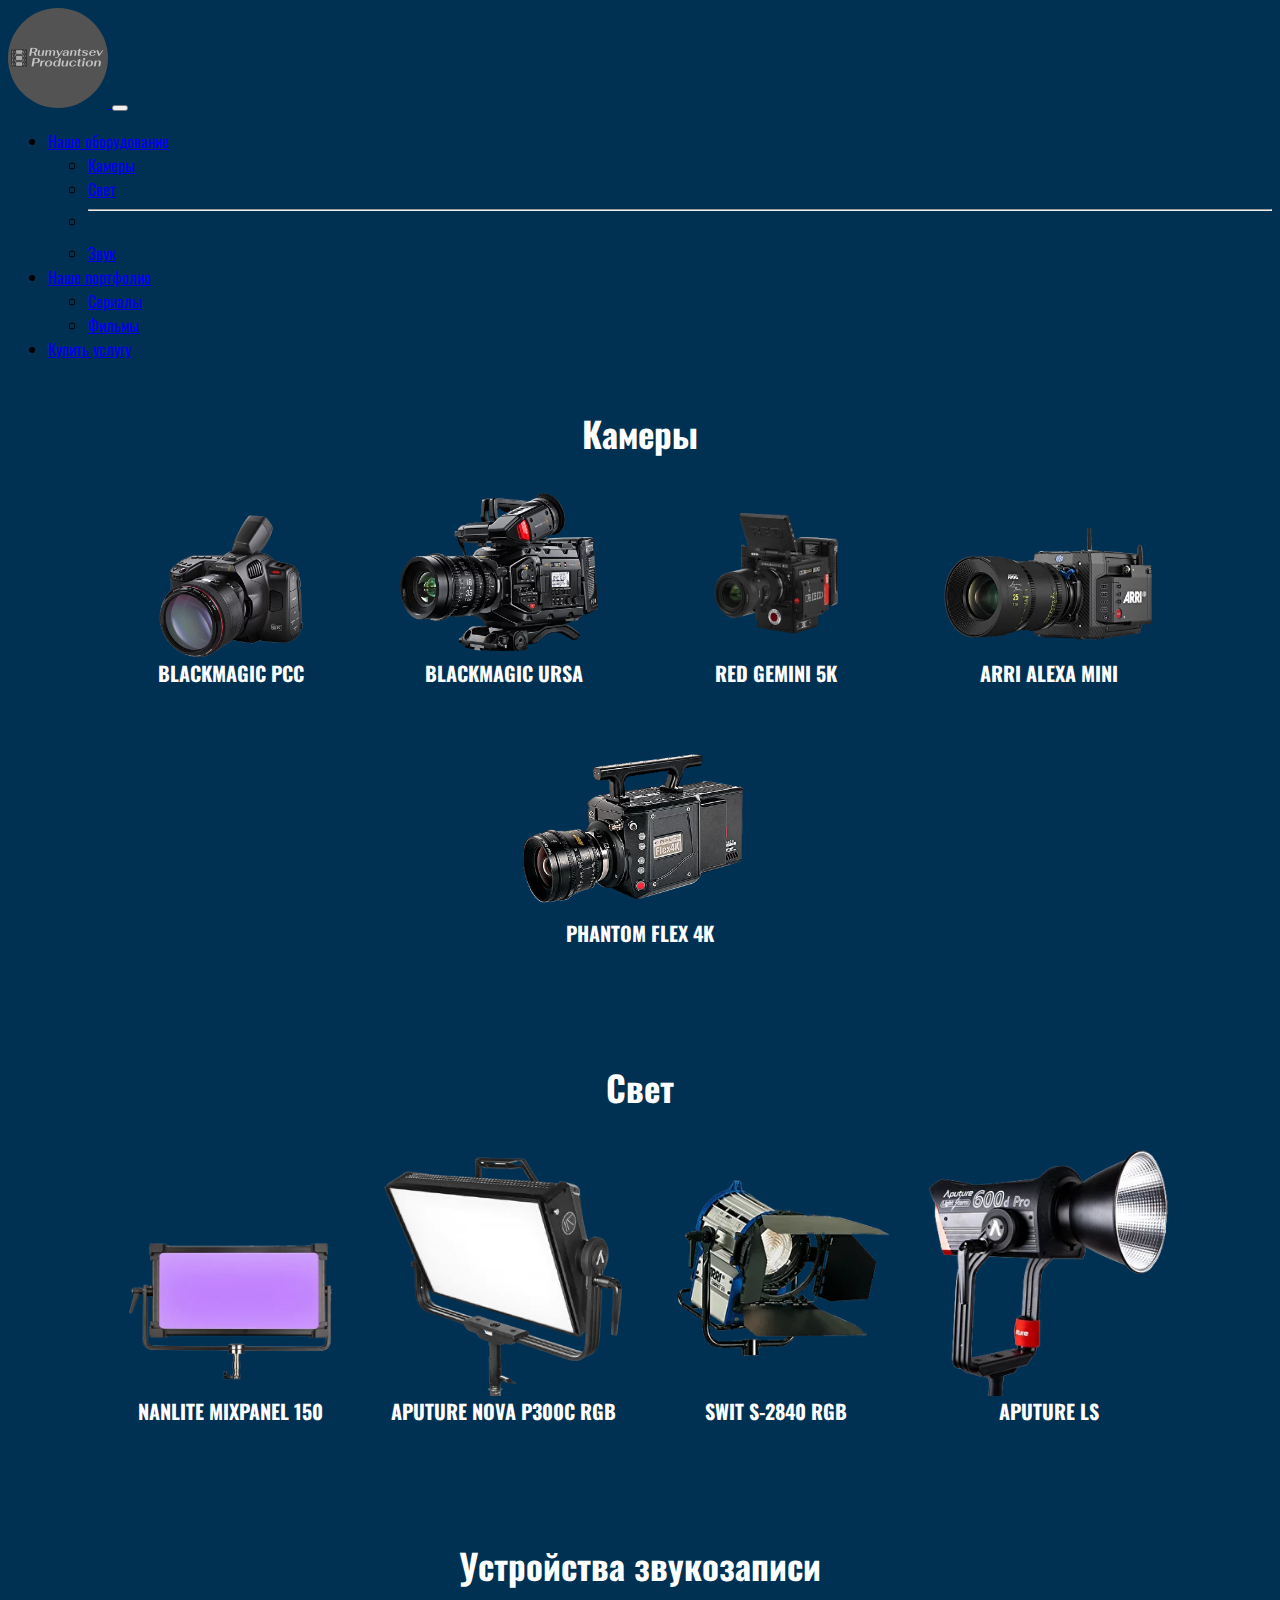
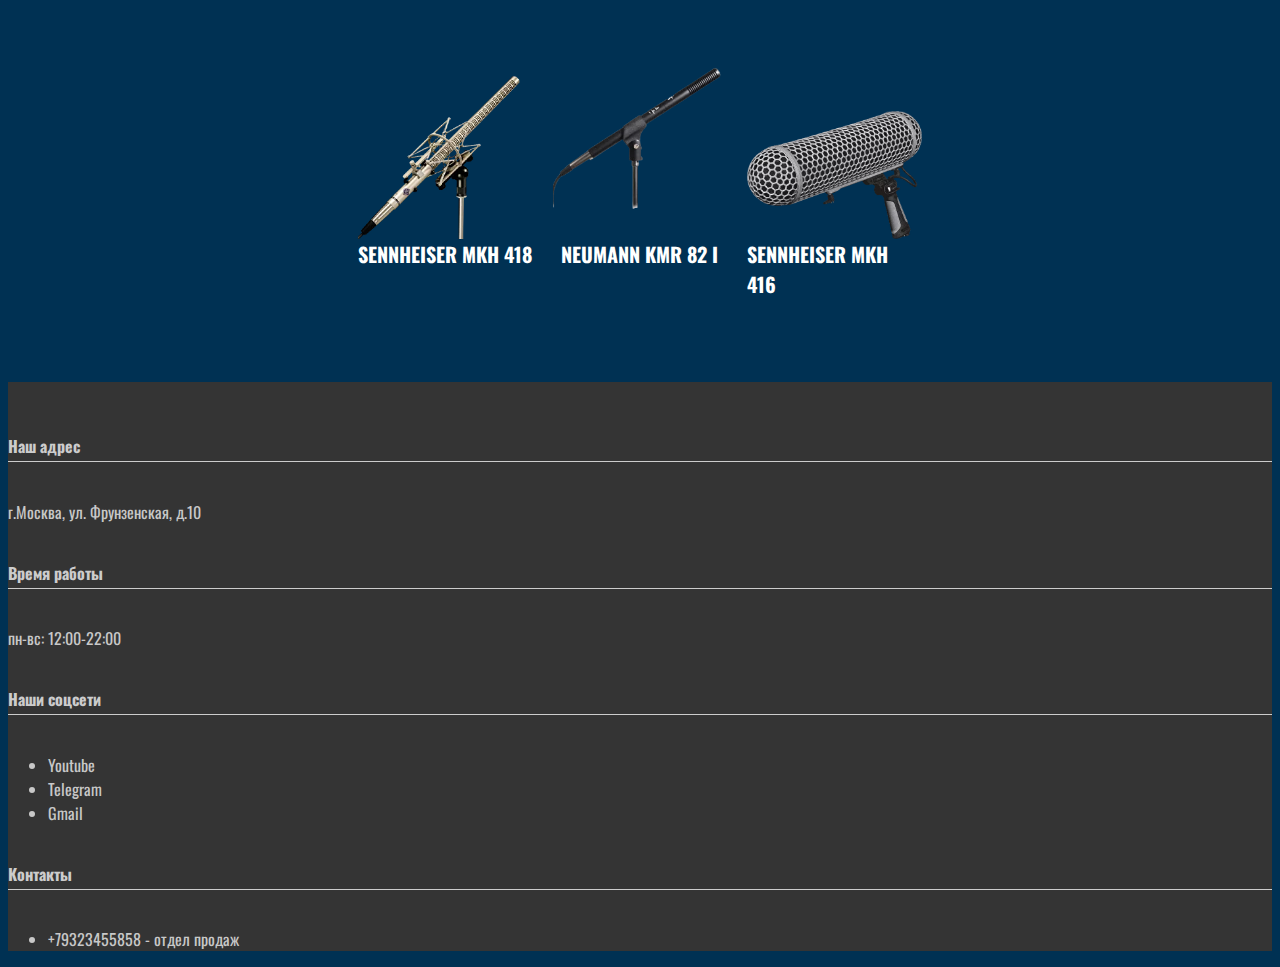
<file: about-us.html>
<!doctype html>
<html lang="en">
  <head>
    <meta charset="utf-8">
    <meta name="viewport" content="width=device-width, initial-scale=1">
    <title>Bootstrap demo</title>
    <link href="https://cdn.jsdelivr.net/npm/bootstrap@5.3.2/dist/css/bootstrap.min.css" rel="stylesheet" integrity="sha384-T3c6CoIi6uLrA9TneNEoa7RxnatzjcDSCmG1MXxSR1GAsXEV/Dwwykc2MPK8M2HN" crossorigin="anonymous">
    <link rel="stylesheet" href="./pages/index.css">
    <link rel="preconnect" href="https://fonts.googleapis.com">
    <link rel="preconnect" href="https://fonts.gstatic.com" crossorigin>
    <link href="https://fonts.googleapis.com/css2?family=Nova+Square&family=Oswald:wght@300;400;600&display=swap" rel="stylesheet">
  </head>
  <body class="body body__equipment">
    <nav class="navbar navbar-expand-lg bg-body-tertiary " data-bs-theme="dark">
        <div class="container-fluid">
          <a class="navbar-brand" href="index.html">
            <img src="./img/logo.png" class="navbar-brand__logo">
          </a>
          <button class="navbar-toggler" type="button" data-bs-toggle="collapse" data-bs-target="#navbarSupportedContent" aria-controls="navbarSupportedContent" aria-expanded="false" aria-label="Toggle navigation">
            <span class="navbar-toggler-icon"></span>
          </button>
          <div class="collapse navbar-collapse" id="navbarSupportedContent">
            <ul class="navbar-nav me-auto mb-2 mb-lg-0">
              <li class="nav-item dropdown">
                <a class="nav-link dropdown-toggle active" role="button" data-bs-toggle="dropdown" aria-expanded="false" href="about-us.html">Наше оборудование</a>
                <ul class="dropdown-menu">
                  <li><a class="dropdown-item" href="#cam">Камеры</a></li>
                  <li><a class="dropdown-item" href="#light">Свет</a></li>
                  <li><hr class="dropdown-divider"></li>
                  <li><a class="dropdown-item" href="#sound">Звук</a></li>
                </ul>
              </li>
              <li class="nav-item dropdown">
                <a class="nav-link dropdown-toggle" role="button" data-bs-toggle="dropdown" aria-expanded="false" href="about-us.html">Наше портфолио</a>
                <ul class="dropdown-menu">
                  <li><a class="dropdown-item" href="work.html#serials">Сериалы</a></li>
                  <li><a class="dropdown-item" href="work.html#films">Фильмы</a></li>
                </ul>
              </li>
              <li class="nav-item">
                <a class="nav-link" href="buy.html">
                  Купить услугу
                </a>
              </li>
            </ul>
          </div>
        </div>
      </nav>

      <main class="equipment">
        <h3 class="equipment__title" id="cam">Камеры</h3>
        <div class="equipment__items">
          <div class="equipment__card">
            <img src="img/blackmagic-pcc.png" class="equipment__card_image">
            <h5 class="equipment__card_title">BLACKMAGIC PCC</h5>
          </div>
          <div class="equipment__card">
            <img src="img/asset-45.png" class="equipment__card_image">
            <h5 class="equipment__card_title">BLACKMAGIC URSA</h5>
          </div>
          <div class="equipment__card">
            <img src="img/asset-48.png" class="equipment__card_image">
            <h5 class="equipment__card_title">RED GEMINI 5K</h5>
          </div>
          <div class="equipment__card">
            <img src="img/asset-44.png" class="equipment__card_image">
            <h5 class="equipment__card_title">ARRI ALEXA MINI</h5>
          </div>
          <div class="equipment__card">
            <img src="img/asset-43.png" class="equipment__card_image">
            <h5 class="equipment__card_title">PHANTOM FLEX 4K</h5>
          </div>
        </div>
        <h3 class="equipment__title" id="light">Свет</h3>
        <div class="equipment__items">
          <div class="equipment__card">
            <img src="img/asset-46.png" class="equipment__card_image">
            <h5 class="equipment__card_title">NANLITE MIXPANEL 150</h5>
          </div>
          <div class="equipment__card">
            <img src="img/asset-42.png" class="equipment__card_image">
            <h5 class="equipment__card_title">APUTURE NOVA P300C RGB</h5>
          </div>
          <div class="equipment__card">
            <img src="img/arri-compact-575w.png" class="equipment__card_image">
            <h5 class="equipment__card_title">SWIT S-2840 RGB</h5>
          </div>
          <div class="equipment__card">
            <img src="img/aputure_ls_600.png" class="equipment__card_image">
            <h5 class="equipment__card_title">APUTURE LS</h5>
          </div>
          
        </div>
        <h3 class="equipment__title">Устройства звукозаписи</h3>
        <div class="equipment__items" id="sound">
          <div class="equipment__card">
            <img src="img/micro_1.png" class="equipment__card_image">
            <h5 class="equipment__card_title">SENNHEISER MKH 418</h5>
          </div>
          <div class="equipment__card">
            <img src="img/micro_2.png" class="equipment__card_image">
            <h5 class="equipment__card_title">NEUMANN KMR 82 I</h5>
          </div>
          <div class="equipment__card">
            <img src="img/micro_3.png" class="equipment__card_image">
            <h5 class="equipment__card_title">SENNHEISER MKH 416</h5>
          </div>
        </div>
      </main>
      
      <footer>
        <section class="footer">
          <div class="container">
            <div class="row">
              <div class="col-md-3 col-6">
                <h6 class="footer__title">Наш адрес</h6>
                <p> г.Москва, ул. Фрунзенская, д.10</p>
              </div>
              <div class="col-md-3 col-6">
                <h6 class="footer__title">Время работы</h6>
                <p>пн-вс: 12:00-22:00</p>
              </div>
              <div class="col-md-3 col-6">
                <h6 class="footer__title">Наши соцсети</h6>
                <ul class="list-unstyled">
                  <li><a class="footer__link" href="https://www.youtube.com/watch?v=m-isyyvazig">Youtube</a></li>
                  <li><a class="footer__link" href="https://t.me/vladfilippov58">Telegram</a></li>
                  <li><a class="footer__link" href="mailto:zrumancev62@gmail.com">Gmail</a></li>
                </ul>
              </div>
              <div class="col-md-3 col-6">
                <h6 class="footer__title">Контакты</h6>
                <ul class="list-unstyled">
                  <li><a class="footer__link" href="tel:89853891912">+79323455858</a> - отдел продаж</li>
                </ul>
              </div>
            </div>
          </div>
        </section>
      </footer>

    <script src="https://cdn.jsdelivr.net/npm/bootstrap@5.3.2/dist/js/bootstrap.bundle.min.js" integrity="sha384-C6RzsynM9kWDrMNeT87bh95OGNyZPhcTNXj1NW7RuBCsyN/o0jlpcV8Qyq46cDfL" crossorigin="anonymous"></script>
  </body>
</html>
</file>
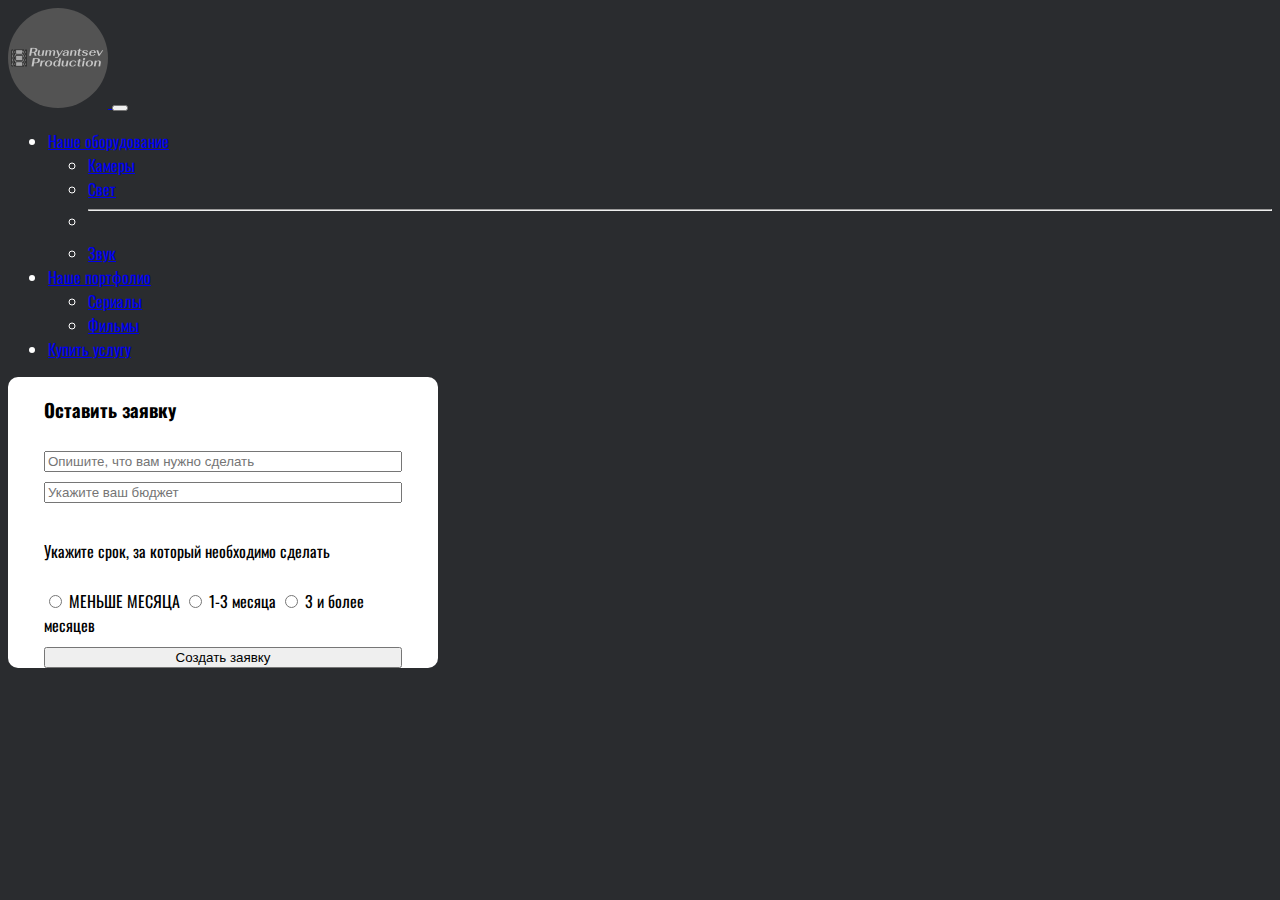
<file: buy.html>
<!doctype html>
<html lang="en">
  <head>
    <meta charset="utf-8">
    <meta name="viewport" content="width=device-width, initial-scale=1">
    <title>Bootstrap demo</title>
    <link href="https://cdn.jsdelivr.net/npm/bootstrap@5.3.2/dist/css/bootstrap.min.css" rel="stylesheet" integrity="sha384-T3c6CoIi6uLrA9TneNEoa7RxnatzjcDSCmG1MXxSR1GAsXEV/Dwwykc2MPK8M2HN" crossorigin="anonymous">
    <link rel="stylesheet" href="./pages/index.css">
    <link rel="preconnect" href="https://fonts.googleapis.com">
    <link rel="preconnect" href="https://fonts.gstatic.com" crossorigin>
    <link href="https://fonts.googleapis.com/css2?family=Nova+Square&family=Oswald:wght@300;400;600&display=swap" rel="stylesheet">
  </head>
  <body class="body body__work">
    <nav class="navbar navbar-expand-lg bg-body-tertiary " data-bs-theme="dark">
        <div class="container-fluid">
          <a class="navbar-brand" href="index.html">
            <img src="./img/logo.png" class="navbar-brand__logo">
          </a>
          <button class="navbar-toggler" type="button" data-bs-toggle="collapse" data-bs-target="#navbarSupportedContent" aria-controls="navbarSupportedContent" aria-expanded="false" aria-label="Toggle navigation">
            <span class="navbar-toggler-icon"></span>
          </button>
          <div class="collapse navbar-collapse" id="navbarSupportedContent">
            <ul class="navbar-nav me-auto mb-2 mb-lg-0">
              <li class="nav-item dropdown">
                <a class="nav-link dropdown-toggle" role="button" data-bs-toggle="dropdown" aria-expanded="false" href="about-us.html">Наше оборудование</a>
                <ul class="dropdown-menu">
                  <li><a class="dropdown-item" href="about-us.html#cam">Камеры</a></li>
                  <li><a class="dropdown-item" href="about-us.html#light">Свет</a></li>
                  <li><hr class="dropdown-divider"></li>
                  <li><a class="dropdown-item" href="about-us.html#sound">Звук</a></li>
                </ul>
              </li>
              <li class="nav-item dropdown">
                <a class="nav-link dropdown-toggle" role="button" data-bs-toggle="dropdown" aria-expanded="false" href="about-us.html">Наше портфолио</a>
                <ul class="dropdown-menu">
                  <li><a class="dropdown-item" href="work.html#serials">Сериалы</a></li>
                  <li><a class="dropdown-item" href="work.html#films">Фильмы</a></li>
                </ul>
              </li>
              <li class="nav-item">
                <a class="nav-link active" href="buy.html">
                  Купить услугу
                </a>
              </li>
            </ul>
          </div>
        </div>
      </nav>

      <form class="form">
        <h3>Оставить заявку</h3>
        <input type="text" name="task" placeholder="Опишите, что вам нужно сделать" required>
        <input type="number" name="cost" placeholder="Укажите ваш бюджет" required>
        <legend></legend>
        <p>Укажите срок, за который необходимо сделать</p>
        <div>
          <input type="radio" id="contactChoice1" name="contact" value="less month" />
          <label for="contactChoice1">МЕНЬШЕ МЕСЯЦА</label>
      
          <input type="radio" id="contactChoice2" name="contact" value="deadline_1-3 month" />
          <label for="contactChoice2">1-3 месяца</label>
      
          <input type="radio" id="contactChoice3" name="contact" value="no deadline" />
          <label for="contactChoice3">3 и более месяцев</label>
        </div>
        <button type="submit" name="make-form-btn"> 
          Создать заявку
      </button> 

      </form>
      


    <script src="https://cdn.jsdelivr.net/npm/bootstrap@5.3.2/dist/js/bootstrap.bundle.min.js" integrity="sha384-C6RzsynM9kWDrMNeT87bh95OGNyZPhcTNXj1NW7RuBCsyN/o0jlpcV8Qyq46cDfL" crossorigin="anonymous"></script>
  </body>
</html>
</file>
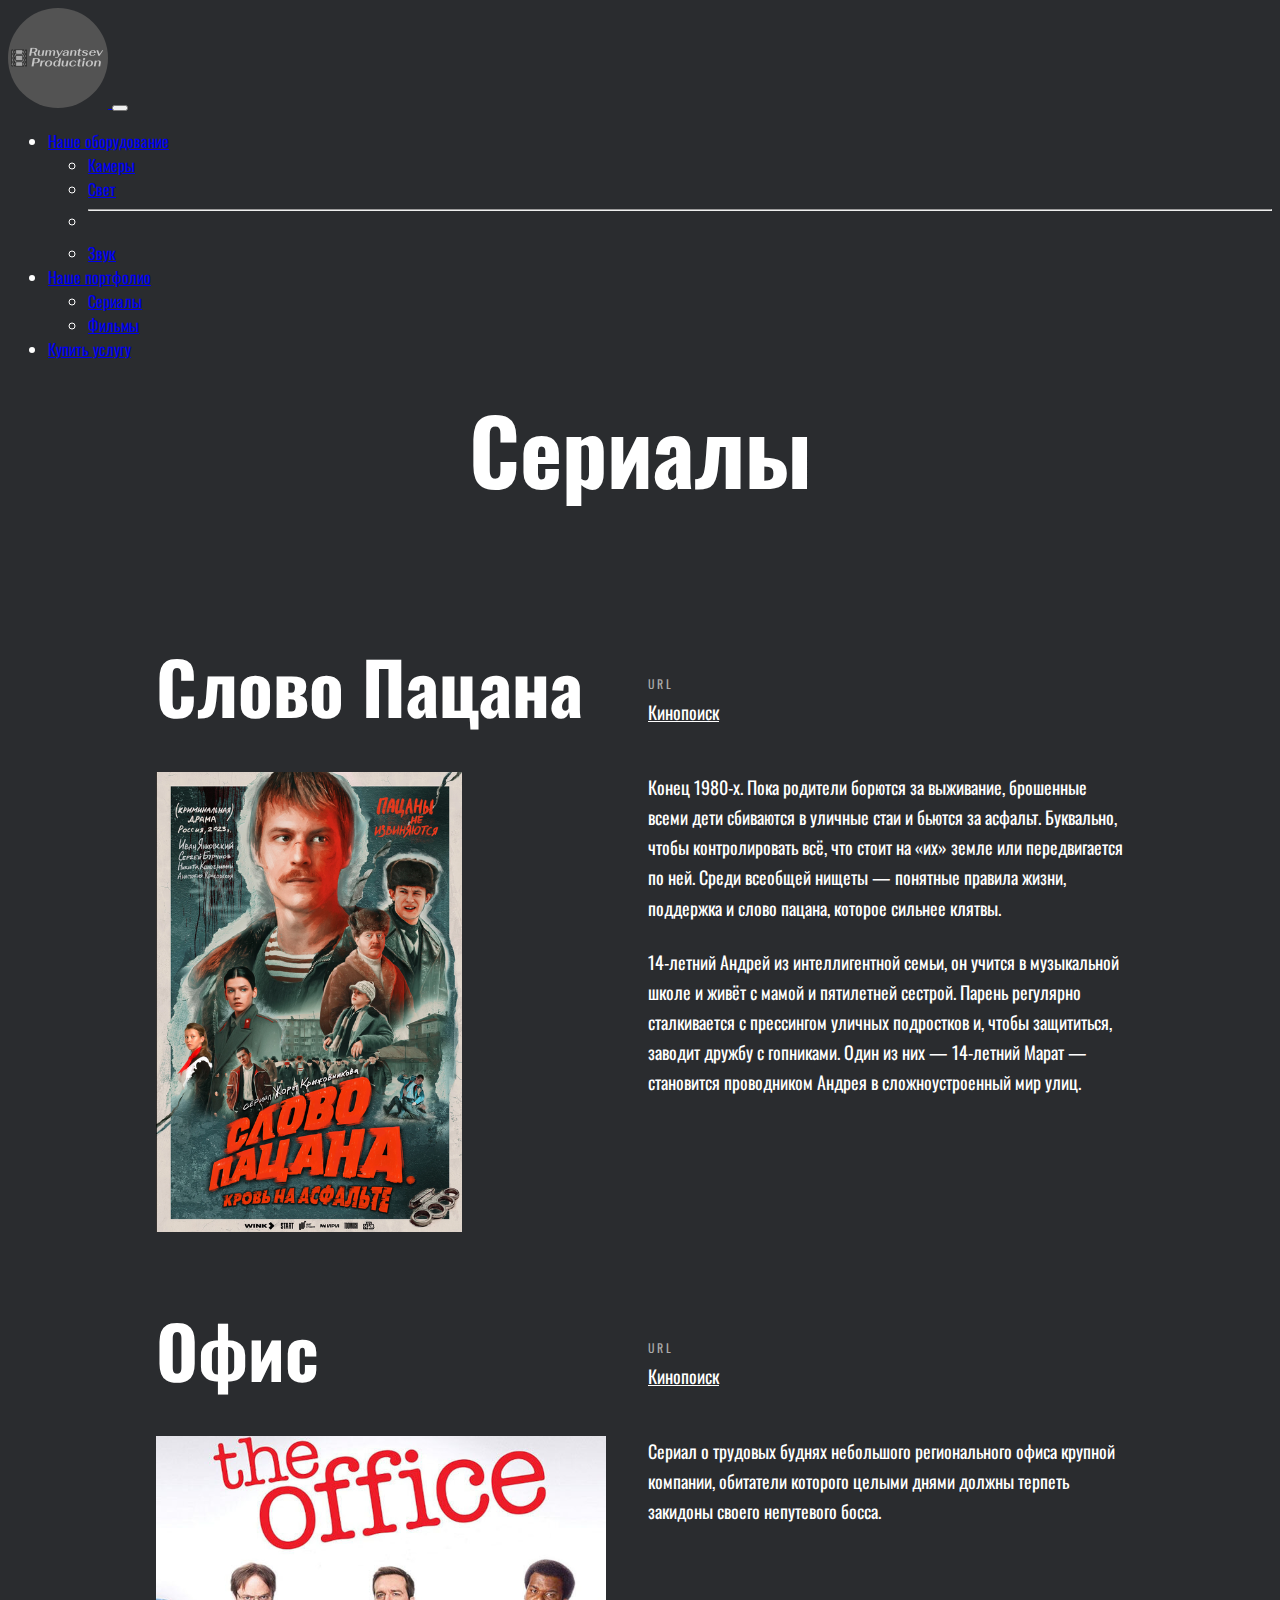
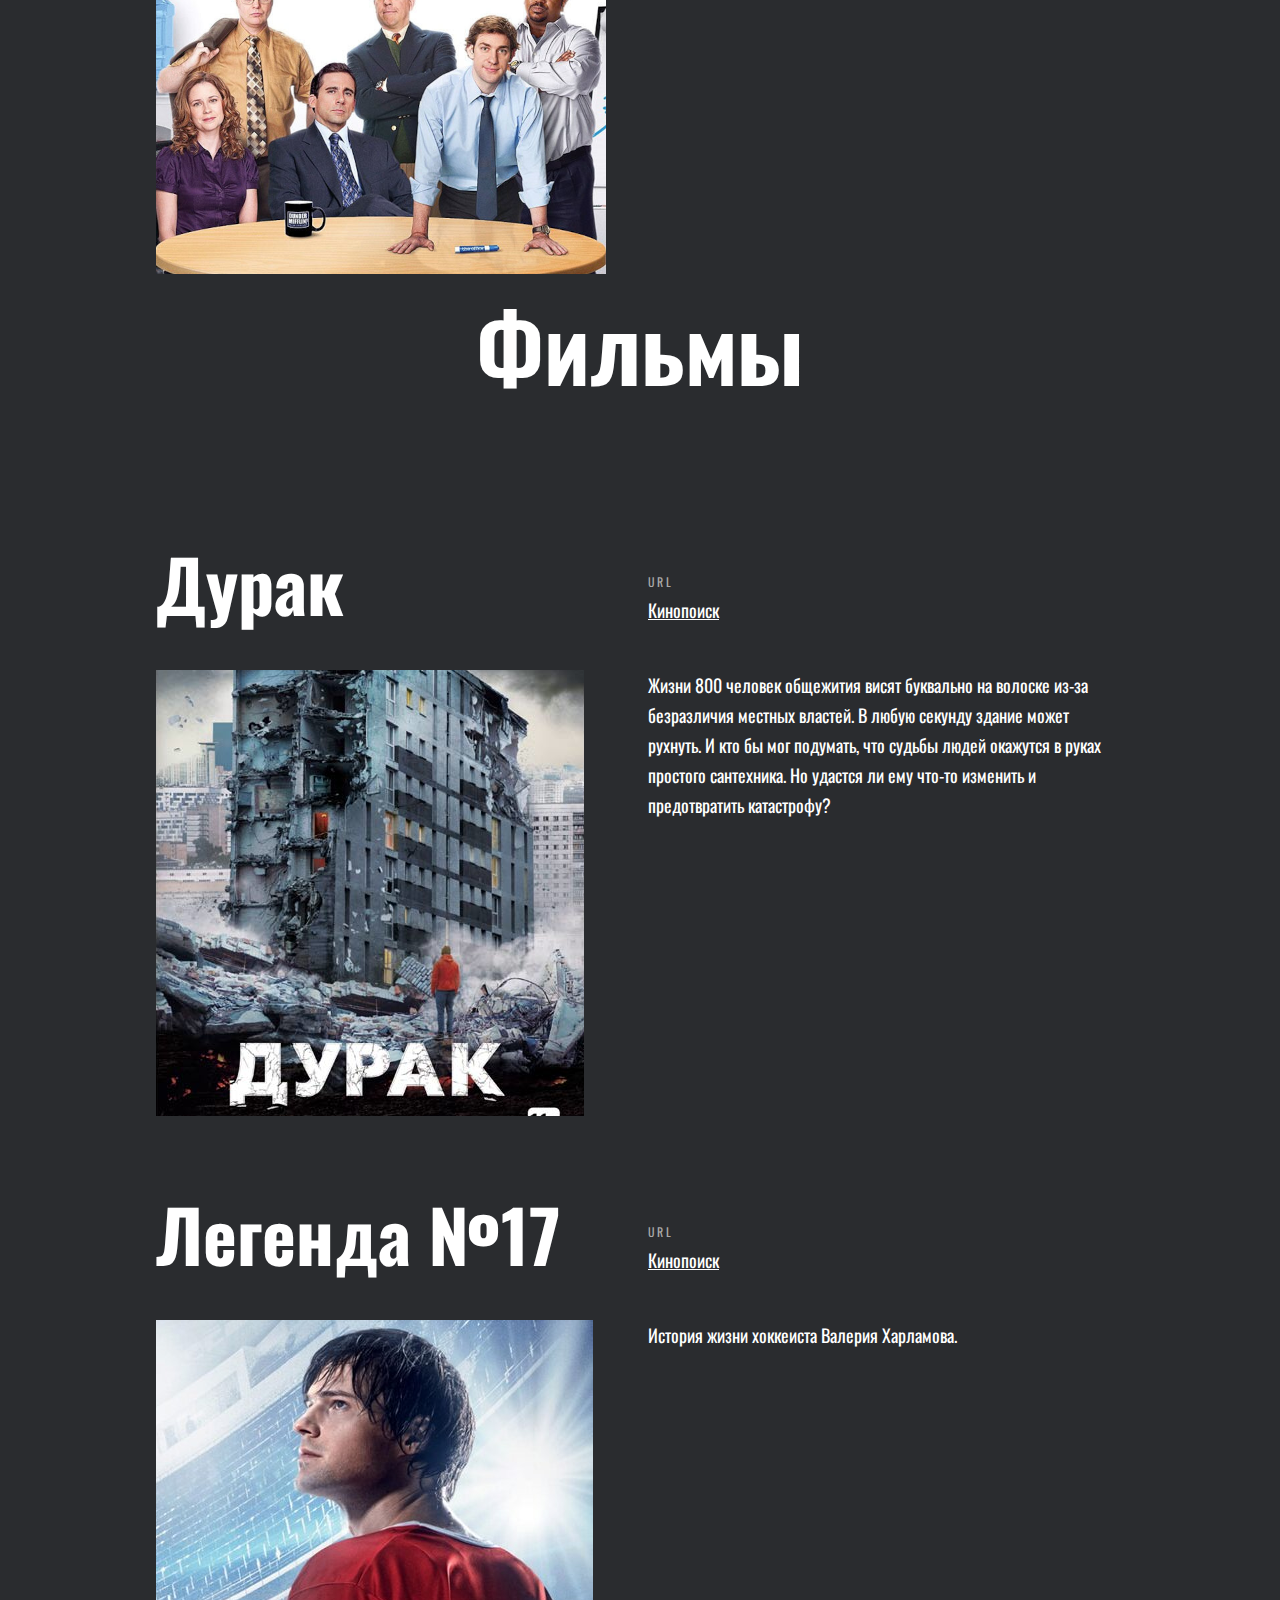
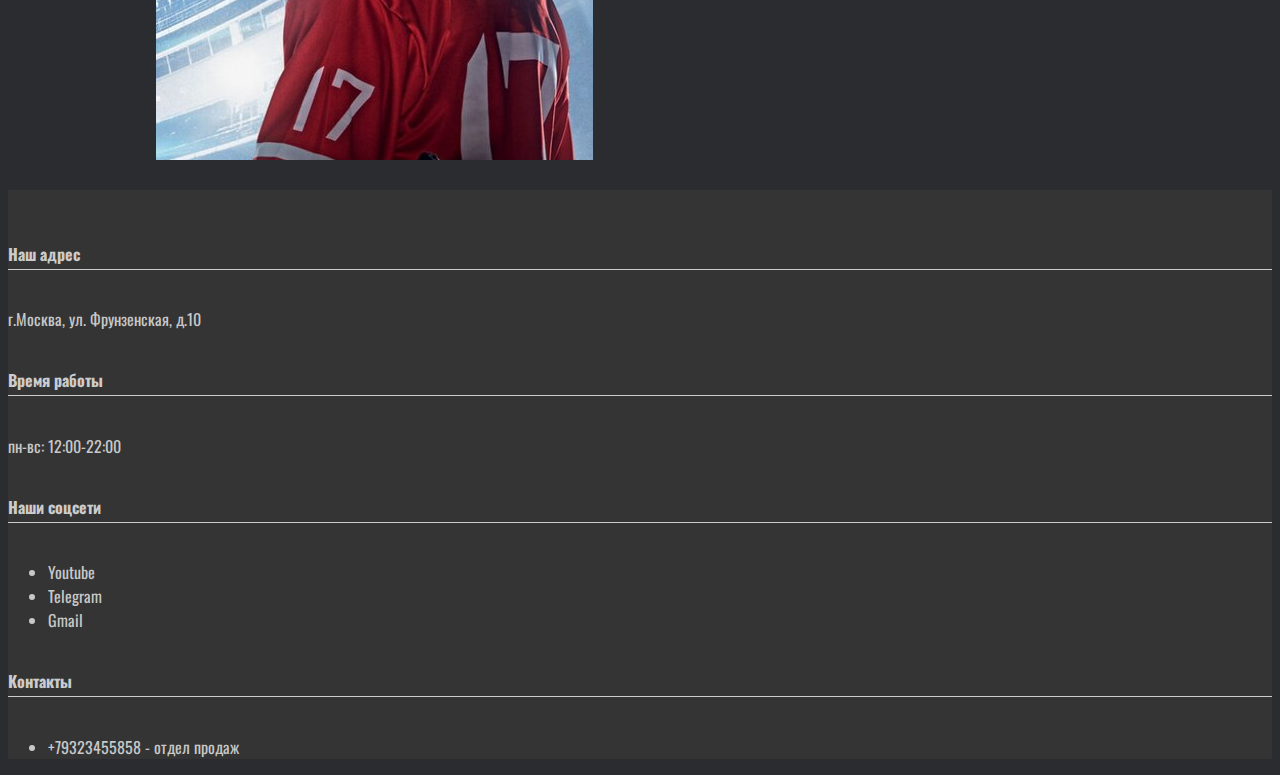
<file: work.html>
<!doctype html>
<html lang="en">
  <head>
    <meta charset="utf-8">
    <meta name="viewport" content="width=device-width, initial-scale=1">
    <title>Bootstrap demo</title>
    <link href="https://cdn.jsdelivr.net/npm/bootstrap@5.3.2/dist/css/bootstrap.min.css" rel="stylesheet" integrity="sha384-T3c6CoIi6uLrA9TneNEoa7RxnatzjcDSCmG1MXxSR1GAsXEV/Dwwykc2MPK8M2HN" crossorigin="anonymous">
    <link rel="stylesheet" href="./pages/index.css">
    <link rel="preconnect" href="https://fonts.googleapis.com">
    <link rel="preconnect" href="https://fonts.gstatic.com" crossorigin>
    <link href="https://fonts.googleapis.com/css2?family=Nova+Square&family=Oswald:wght@300;400;600&display=swap" rel="stylesheet">
  </head>
  <body class="body body__work">
    <nav class="navbar navbar-expand-lg bg-body-tertiary " data-bs-theme="dark">
        <div class="container-fluid">
          <a class="navbar-brand" href="index.html">
            <img src="./img/logo.png" class="navbar-brand__logo">
          </a>
          <button class="navbar-toggler" type="button" data-bs-toggle="collapse" data-bs-target="#navbarSupportedContent" aria-controls="navbarSupportedContent" aria-expanded="false" aria-label="Toggle navigation">
            <span class="navbar-toggler-icon"></span>
          </button>
          <div class="collapse navbar-collapse" id="navbarSupportedContent">
            <ul class="navbar-nav me-auto mb-2 mb-lg-0">
              <li class="nav-item dropdown">
                <a class="nav-link dropdown-toggle" role="button" data-bs-toggle="dropdown" aria-expanded="false" href="about-us.html">Наше оборудование</a>
                <ul class="dropdown-menu">
                  <li><a class="dropdown-item" href="about-us.html#cam">Камеры</a></li>
                  <li><a class="dropdown-item" href="about-us.html#light">Свет</a></li>
                  <li><hr class="dropdown-divider"></li>
                  <li><a class="dropdown-item" href="about-us.html#sound">Звук</a></li>
                </ul>
              </li>
              <li class="nav-item dropdown">
                <a class="nav-link dropdown-toggle active" role="button" data-bs-toggle="dropdown" aria-expanded="false" href="about-us.html">Наше портфолио</a>
                <ul class="dropdown-menu">
                  <li><a class="dropdown-item" href="#serials">Сериалы</a></li>
                  <li><a class="dropdown-item" href="#films">Фильмы</a></li>
                </ul>
              </li>
              <li class="nav-item">
                <a class="nav-link" href="buy.html">
                  Купить услугу
                </a>
              </li>
            </ul>
          </div>
        </div>
      </nav>

      <main class="work">
        <h1 class="work__title" id="serials">Сериалы</h1>
        <section class="portfolio">
          <article class="portfolio__item"> 
            <h2 class="portfolio__item_title">Слово Пацана</h2> 
            <div class="portfolio__item_website"> 
                <p class="portfolio__item_url-heading">url</p> 
                <a class="portfolio__item_link" href="https://www.kinopoisk.ru/series/5304403/">Кинопоиск</a> 
            </div> 
            <img class="portfolio__item_image" src="./img/slovo-pacan.png"> 
            <div> 
                <p class="portfolio__item_paragraph">Конец 1980-х. Пока родители борются за выживание, брошенные всеми дети сбиваются в уличные стаи и бьются за асфальт. Буквально, чтобы контролировать всё, что стоит на «их» земле или передвигается по ней. Среди всеобщей нищеты — понятные правила жизни, поддержка и слово пацана, которое сильнее клятвы.</p>
                <p class="portfolio__item_paragraph">14-летний Андрей из интеллигентной семьи, он учится в музыкальной школе и живёт с мамой и пятилетней сестрой. Парень регулярно сталкивается с прессингом уличных подростков и, чтобы защититься, заводит дружбу с гопниками. Один из них — 14-летний Марат — становится проводником Андрея в сложноустроенный мир улиц.</p> 
            </div> 
        </article> 

          <article class="portfolio__item"> 
            <h2 class="portfolio__item_title">Офис</h2> 
            <div class="portfolio__item_website"> 
                <p class="portfolio__item_url-heading">url</p> 
                <a class="portfolio__item_link" href="https://www.kinopoisk.ru/series/253245/">Кинопоиск</a> 
            </div> 
            <img class="portfolio__item_image" src="./img/ofice.png"> 
            <div> 
                <p class="portfolio__item_paragraph">Сериал о трудовых буднях небольшого регионального офиса крупной компании, обитатели которого целыми днями должны терпеть закидоны своего непутевого босса.</p>
            </div> 
        </article> 
        </section>

        <h1 class="work__title" id="films">Фильмы</h1>
        <section class="portfolio">
          <article class="portfolio__item"> 
            <h2 class="portfolio__item_title">Дурак</h2> 
            <div class="portfolio__item_website"> 
                <p class="portfolio__item_url-heading">url</p> 
                <a class="portfolio__item_link" href="https://www.kinopoisk.ru/film/808639/">Кинопоиск</a> 
            </div> 
            <img class="portfolio__item_image" src="./img/durak.png"> 
            <div> 
                <p class="portfolio__item_paragraph">Жизни 800 человек общежития висят буквально на волоске из-за безразличия местных властей. В любую секунду здание может рухнуть. И кто бы мог подумать, что судьбы людей окажутся в руках простого сантехника. Но удастся ли ему что-то изменить и предотвратить катастрофу?</p>
            </div> 
        </article> 

          <article class="portfolio__item"> 
            <h2 class="portfolio__item_title">Легенда №17</h2> 
            <div class="portfolio__item_website"> 
                <p class="portfolio__item_url-heading">url</p> 
                <a class="portfolio__item_link" href="https://www.kinopoisk.ru/film/601564/">Кинопоиск</a> 
            </div> 
            <img class="portfolio__item_image" src="./img/legend.png"> 
            <div> 
                <p class="portfolio__item_paragraph">История жизни хоккеиста Валерия Харламова.</p>
            </div> 
        </article> 
        </section>
      </main>
      <footer>
        <section class="footer footer__work">
          <div class="container">
            <div class="row">
              <div class="col-md-3 col-6">
                <h6 class="footer__title">Наш адрес</h6>
                <p> г.Москва, ул. Фрунзенская, д.10</p>
              </div>
              <div class="col-md-3 col-6">
                <h6 class="footer__title">Время работы</h6>
                <p>пн-вс: 12:00-22:00</p>
              </div>
              <div class="col-md-3 col-6">
                <h6 class="footer__title">Наши соцсети</h6>
                <ul class="list-unstyled">
                  <li><a class="footer__link" href="https://www.youtube.com/watch?v=m-isyyvazig">Youtube</a></li>
                  <li><a class="footer__link" href="https://t.me/vladfilippov58">Telegram</a></li>
                  <li><a class="footer__link" href="mailto:zrumancev62@gmail.com">Gmail</a></li>
                </ul>
              </div>
              <div class="col-md-3 col-6">
                <h6 class="footer__title">Контакты</h6>
                <ul class="list-unstyled">
                  <li><a class="footer__link" href="tel:89853891912">+79323455858</a> - отдел продаж</li>
                </ul>
              </div>
            </div>
          </div>
        </section>
      </footer>

  
      


    <script src="https://cdn.jsdelivr.net/npm/bootstrap@5.3.2/dist/js/bootstrap.bundle.min.js" integrity="sha384-C6RzsynM9kWDrMNeT87bh95OGNyZPhcTNXj1NW7RuBCsyN/o0jlpcV8Qyq46cDfL" crossorigin="anonymous"></script>
  </body>
</html>
</file>
<file: pages/index.css>
@import url(../blocks/navbar-brand/__logo/navbar-brand__logo.css);
@import url(../blocks/root/body.css);
@import url(../blocks/main/__title/main__title.css);

@import url(../blocks/carousel/carousel.css);
@import url(../blocks/carousel/__image/carousel__image.css);

@import url(../blocks/advantages/advantages.css);
@import url(../blocks/advantages/__items/advantages__items.css);
@import url(../blocks/advantages/__item/_logo/advantages__item_logo.css);
@import url(../blocks/advantages/__item/_text/advantages__item_text.css);
@import url(../blocks/advantages/__title/advantages__title.css);
@import url(../blocks/advantages/__item/advantage__item.css);
@import url(../blocks/advantages/__item/_title/advantages__item_title.css);

@import url(../blocks/equipment/equipment.css);
@import url(../blocks/equipment/__card/equipment__card.css);
@import url(../blocks/equipment/__card/_image/equipment__card_image.css);
@import url(../blocks/equipment/__card/_title/equipment__card_title.css);
@import url(../blocks/equipment/__items/equpment__items.css);
@import url(../blocks/equipment/__title/equipment__title.css);

@import url(../blocks/portfolio/__item/porfolio__item.css);
@import url(../blocks/portfolio/portfolio.css);
@import url(../blocks/portfolio/__item/_image/portfolio__item_image.css);
@import url(../blocks/portfolio/__item/_link/portfolio__item_link.css);
@import url(../blocks/portfolio/__item/_paragraph/portfolio__item_paragraph.css);
@import url(../blocks/portfolio/__item/_url-heading/portfolio__item_url-heading.css);
@import url(../blocks/portfolio/__item/_website/portfolio__item_website.css);
@import url(../blocks/portfolio/__item/title/portfolio__item_title.css);

@import url(../blocks/work/work.css);
@import url(../blocks/work/__title/work__title.css);

@import url(../blocks/form/form.css);

@import url(../blocks/footer/footer.css);
@import url(../blocks/footer/__title/footer__title.css);
@import url(../blocks/footer/__link/footer__link.css);
</file>
